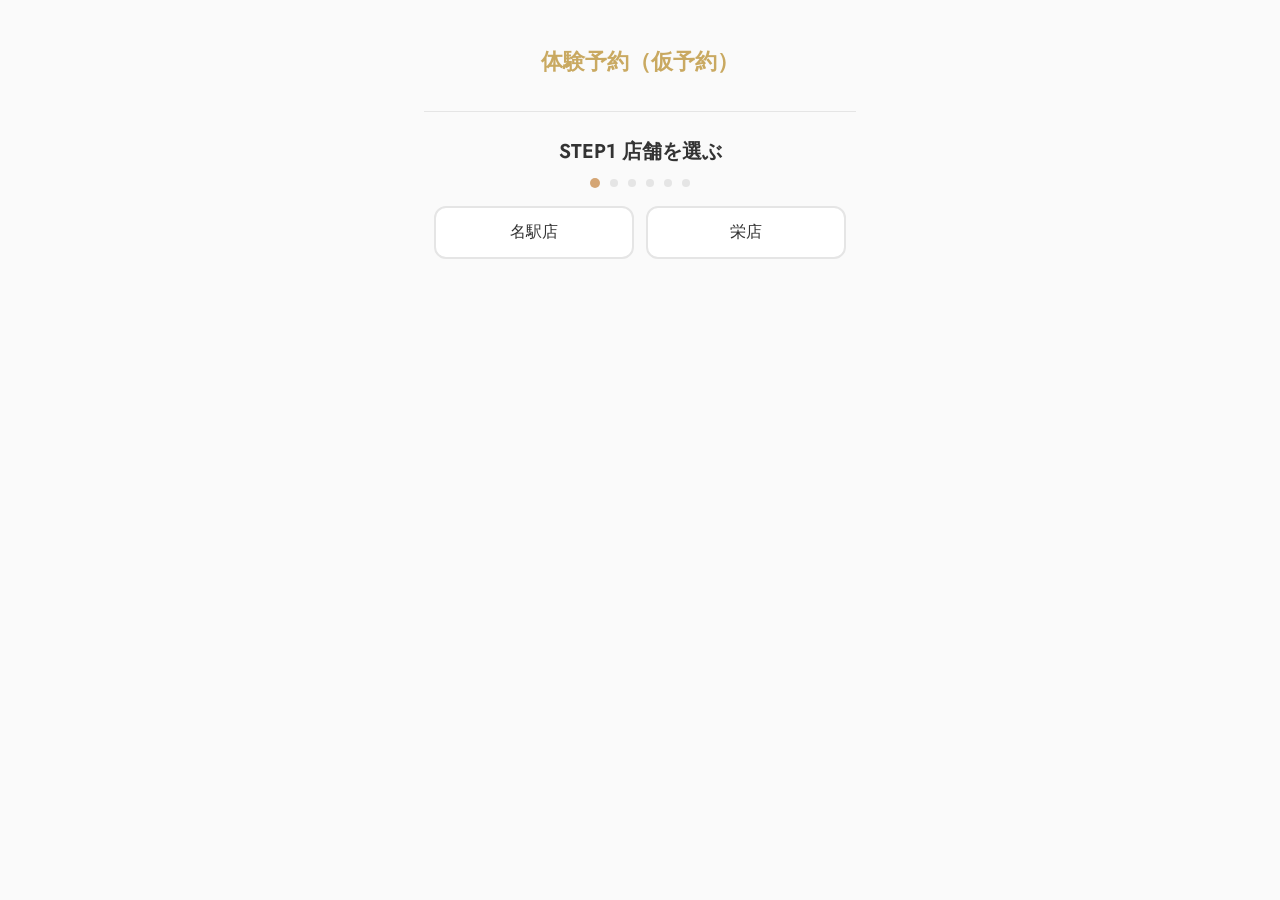
<file: sola_LP_v2/reservation-demo/index.html>
<!DOCTYPE html>
<html lang="ja">
<head>
  <meta charset="UTF-8">
  <meta name="viewport" content="width=device-width, initial-scale=1">
  <title>体験予約（仮）｜岩盤ホットヨガスタジオ ソラ</title>
  <link rel="preconnect" href="https://fonts.googleapis.com">
  <link rel="preconnect" href="https://fonts.gstatic.com" crossorigin>
  <link href="https://fonts.googleapis.com/css2?family=Jost:wght@400;500;600;700&family=Zen+Maru+Gothic:wght@500&display=swap" rel="stylesheet">
  <link rel="stylesheet" href="reservation-demo.css">
</head>
<body class="rv-body">
  <div class="rv-wrap">
    <header class="rv-header">
      <h1 class="rv-header-title">体験予約（仮予約）</h1>
    </header>

    <main class="rv-main">
      <!-- STEP1 店舗選択 -->
      <section class="rv-step is-current" data-step="1" id="rv-step-1">
        <h2 class="rv-step-title">STEP1 店舗を選ぶ</h2>
        <div class="rv-options rv-store-options" id="rv-store-options" role="group" aria-label="店舗選択">
          <!-- JSで挿入: 名駅店 / 栄店 -->
        </div>
      </section>

      <!-- STEP2 日付選択（直近14日） -->
      <section class="rv-step" data-step="2" id="rv-step-2">
        <h2 class="rv-step-title">STEP2 日付を選ぶ</h2>
        <p class="rv-step-sub rv-step-sub--muted">今日から2週間以内の来店希望日をお選びください</p>
        <div class="rv-options rv-date-options rv-day-options" id="rv-date-options" role="group" aria-label="日付選択">
          <!-- JSで挿入 -->
        </div>
        <div class="rv-step-actions">
          <button type="button" class="rv-btn rv-btn-back" id="rv-back-2">戻る</button>
          <button type="button" class="rv-btn rv-btn-next" id="rv-next-2" disabled>次へ</button>
        </div>
      </section>

      <!-- STEP3 レッスン選択 -->
      <section class="rv-step" data-step="3" id="rv-step-3">
        <h2 class="rv-step-title">STEP3 レッスンを選ぶ</h2>
        <p class="rv-step-sub" id="rv-lesson-step-sub"></p>
        <div class="rv-lesson-list" id="rv-lesson-list" role="group" aria-label="レッスン選択">
          <!-- JSで挿入 -->
        </div>
        <div class="rv-step-actions">
          <button type="button" class="rv-btn rv-btn-back" id="rv-back-3">戻る</button>
          <button type="button" class="rv-btn rv-btn-next" id="rv-next-3" disabled>次へ</button>
        </div>
      </section>

      <!-- STEP4 名前 -->
      <section class="rv-step" data-step="4" id="rv-step-4">
        <h2 class="rv-step-title">STEP4 お名前</h2>
        <form class="rv-form" id="rv-form-name">
          <label class="rv-label" for="rv-input-name">お名前（必須）</label>
          <input type="text" class="rv-input" id="rv-input-name" name="name" placeholder="山田 花子" required autocomplete="name">
        </form>
        <div class="rv-step-actions">
          <button type="button" class="rv-btn rv-btn-back" id="rv-back-4">戻る</button>
          <button type="button" class="rv-btn rv-btn-next" id="rv-next-4">次へ</button>
        </div>
      </section>

      <!-- STEP5 電話番号 -->
      <section class="rv-step" data-step="5" id="rv-step-5">
        <h2 class="rv-step-title">STEP5 電話番号</h2>
        <form class="rv-form" id="rv-form-tel">
          <label class="rv-label" for="rv-input-tel">電話番号（必須）</label>
          <input type="tel" class="rv-input" id="rv-input-tel" name="tel" placeholder="090-1234-5678" required autocomplete="tel">
        </form>
        <div class="rv-step-actions">
          <button type="button" class="rv-btn rv-btn-back" id="rv-back-5">戻る</button>
          <button type="button" class="rv-btn rv-btn-primary" id="rv-submit">次へ</button>
        </div>
      </section>

      <!-- STEP6 LINE送信前の最終確認 -->
      <section class="rv-step" data-step="6" id="rv-step-6">
        <h2 class="rv-step-title">まだ仮予約は完了していません</h2>
        <div class="rv-complete-message">
          <p>
            LINEボタンを押すと、ご予約内容が<br>
            チャットに自動入力されます。
          </p>
          <p>
            内容をご確認のうえ、<br>
            送信してください。
          </p>
          <p>
            仮予約リクエストが送信されます。
          </p>
          <p class="rv-note">※まだ予約は完了していません</p>
          <p>スタッフがご予約内容を確認のうえ、空き状況を確認後、予約確定のご連絡をいたします。</p>
        </div>
        <div class="rv-summary" id="rv-summary"></div>
        <div class="rv-step-actions rv-step-actions--column">
          <a href="#" class="rv-btn rv-btn-line" id="rv-line-link" target="_blank" rel="noopener noreferrer">LINEで仮予約を完了する</a>
          <a href="#" class="rv-line-sub-link" id="rv-line-friend-sub" target="_blank" rel="noopener noreferrer">友だち追加がまだの方はこちら</a>
        </div>
        <p class="rv-footer-lp"><a href="../index.html" class="rv-footer-lp-link">LPに戻る</a></p>
      </section>
    </main>
  </div>

  <script src="reservation-data.js"></script>
  <script src="reservation-demo.js"></script>
</body>
</html>
</file>
<file: sola_LP_v2/reservation-demo/reservation-demo.css>
/**
 * 予約デモ PoC 用スタイル（rv- プレフィックスのみ・既存クラスは一切上書きしない）
 * 既存LPのトーンに合わせた変数を当ファイル内で定義
 */
:root {
  --rv-color-primary: #d4a574;
  --rv-color-primary-dark: #b88752;
  --rv-color-gold: #c9a961;
  --rv-color-text: #333;
  --rv-color-text-muted: #666;
  --rv-color-bg: #fff;
  --rv-color-border: #e5e5e5;
  --rv-color-text-inverse: #fff;
  --rv-font-en: 'Jost', sans-serif;
  --rv-font-hand: 'Zen Maru Gothic', sans-serif;
}

.rv-body {
  margin: 0;
  font-family: "Helvetica Neue", Arial, "Hiragino Kaku Gothic ProN", "Hiragino Sans", Meiryo, sans-serif;
  color: var(--rv-color-text);
  background-color: #fafafa;
  line-height: 1.6;
}

.rv-wrap {
  max-width: 480px;
  margin: 0 auto;
  min-height: 100vh;
  display: flex;
  flex-direction: column;
  padding: 16px;
  box-sizing: border-box;
}

.rv-header {
  padding: 20px 0 24px;
  border-bottom: 1px solid var(--rv-color-border);
  margin-bottom: 24px;
  text-align: center;
}

.rv-header-title {
  margin: 0 0 8px;
  font-size: 20px;
  font-weight: 600;
  font-family: var(--rv-font-en);
  color: var(--rv-color-gold);
}

.rv-header-lead {
  margin: 0;
  font-size: 13px;
  color: var(--rv-color-text-muted);
}

.rv-main {
  flex: 1;
}

/* ステップ：表示は .is-current のときのみ */
.rv-step {
  display: none;
  padding: 0 0 32px;
}

.rv-step.is-current {
  display: block;
}

.rv-step-title {
  margin: 0 0 10px;
  font-size: 18px;
  font-weight: 600;
  font-family: var(--rv-font-en);
  color: var(--rv-color-text);
  text-align: center;
}

.rv-progress {
  display: flex;
  justify-content: center;
  align-items: center;
  gap: 10px;
  margin: 0 0 18px;
}

.rv-dot {
  width: 8px;
  height: 8px;
  border-radius: 50%;
  background: var(--rv-color-border);
  flex-shrink: 0;
}

.rv-dot.is-active {
  width: 10px;
  height: 10px;
  background: var(--rv-color-primary);
}

.rv-step-sub {
  margin: 0 0 12px;
  font-size: 14px;
  color: var(--rv-color-text-muted);
  text-align: center;
}

.rv-step-sub--muted {
  margin-top: -8px;
  margin-bottom: 16px;
  font-size: 13px;
}

/* 選択肢エリア（店舗・曜日） */
.rv-options {
  display: flex;
  flex-wrap: wrap;
  gap: 12px;
  margin-bottom: 24px;
  justify-content: center;
}

.rv-day-options {
  display: flex;
  flex-wrap: wrap;
  justify-content: center;
  gap: 8px;
}

.rv-date-options {
  margin-left: auto;
  margin-right: auto;
}

.rv-option-btn--date {
  width: auto;
  min-width: 6.5em;
  max-width: none;
  flex: 0 0 auto;
  padding: 12px 14px;
  font-size: 15px;
}

.rv-option-btn {
  display: block;
  width: 100%;
  max-width: 220px;
  padding: 14px 20px;
  font-size: 16px;
  font-weight: 500;
  color: var(--rv-color-text);
  background: var(--rv-color-bg);
  border: 2px solid var(--rv-color-border);
  border-radius: 12px;
  cursor: pointer;
  transition: border-color 0.2s, background 0.2s;
  box-sizing: border-box;
  text-align: center;
}

.rv-option-btn:hover {
  border-color: var(--rv-color-primary);
  background: #fefaf6;
}

.rv-option-btn.is-selected {
  border-color: var(--rv-color-primary);
  background: #fefaf6;
  color: var(--rv-color-primary-dark);
}

.rv-option-btn.is-disabled {
  opacity: 0.4;
  cursor: not-allowed;
}

.rv-option-btn.is-disabled:hover {
  border-color: var(--rv-color-border);
  background: var(--rv-color-bg);
}

/* レッスン一覧 */
.rv-lesson-list {
  display: flex;
  flex-direction: column;
  gap: 10px;
  margin-bottom: 24px;
}

.rv-lesson-btn {
  display: block;
  width: 100%;
  padding: 14px 16px;
  font-size: 15px;
  text-align: left;
  color: var(--rv-color-text);
  background: var(--rv-color-bg);
  border: 2px solid var(--rv-color-border);
  border-radius: 12px;
  cursor: pointer;
  transition: border-color 0.2s, background 0.2s;
  box-sizing: border-box;
}

.rv-lesson-btn:hover {
  border-color: var(--rv-color-primary);
  background: #fefaf6;
}

.rv-lesson-btn.is-selected {
  border-color: var(--rv-color-primary);
  background: #fefaf6;
  color: var(--rv-color-primary-dark);
}

.rv-lesson-btn .rv-lesson-time {
  display: inline-block;
  min-width: 4em;
  font-weight: 600;
  margin-right: 8px;
}

/* フォーム */
.rv-form {
  margin-bottom: 24px;
}

.rv-label {
  display: block;
  margin-bottom: 6px;
  font-size: 14px;
  font-weight: 500;
  color: var(--rv-color-text);
}

.rv-input {
  width: 100%;
  padding: 12px 14px;
  font-size: 16px;
  border: 1px solid var(--rv-color-border);
  border-radius: 8px;
  box-sizing: border-box;
}

.rv-input::placeholder {
  color: #aaa;
}

.rv-input:focus {
  outline: none;
  border-color: var(--rv-color-primary);
}

/* ボタン */
.rv-step-actions {
  display: flex;
  gap: 12px;
  flex-wrap: wrap;
  margin-top: 8px;
  justify-content: center;
}

.rv-step-actions--column {
  flex-direction: column;
  align-items: center;
}

/* テキスト系ボタン：LP header .reservation-button に準拠 */
.rv-btn {
  display: inline-flex;
  align-items: center;
  justify-content: center;
  min-height: 54px;
  padding: 0 40px;
  font-size: 18px;
  font-weight: 400;
  letter-spacing: 0.15em;
  line-height: 1;
  text-align: center;
  text-decoration: none;
  border-radius: 100px;
  cursor: pointer;
  transition: transform 0.3s ease, box-shadow 0.3s ease, filter 0.3s ease, background-color 0.3s ease, border-color 0.3s ease, color 0.3s ease;
  -webkit-tap-highlight-color: transparent;
  box-sizing: border-box;
  font-family: inherit;
  white-space: nowrap;
}

.rv-btn:active:not(:disabled) {
  transform: scale(0.98);
  box-shadow: none;
}

.rv-btn:disabled {
  opacity: 0.5;
  cursor: not-allowed;
}

/* 戻る：LP ご予約ボタン（アウトライン） */
.rv-btn-back {
  background: var(--rv-color-bg);
  color: var(--rv-color-primary);
  border: 1px solid var(--rv-color-primary);
}

.rv-btn-back:hover:not(:disabled) {
  background-color: var(--rv-color-primary);
  color: var(--rv-color-text-inverse);
  transform: translateY(-2px);
  box-shadow: 0 10px 25px rgba(212, 165, 116, 0.2);
}

.rv-btn-back:active:not(:disabled) {
  transform: scale(0.98);
}

/* 次へ・送信前進む：塗りつぶしゴールド（LPトーン） */
.rv-btn-next,
.rv-btn-primary {
  border: 1px solid var(--rv-color-primary);
  background-color: var(--rv-color-primary);
  color: var(--rv-color-text-inverse);
  font-weight: 600;
  letter-spacing: 0.08em;
}

.rv-btn-next:hover:not(:disabled),
.rv-btn-primary:hover:not(:disabled) {
  filter: brightness(1.05);
  transform: translateY(-2px);
  box-shadow: 0 10px 25px rgba(212, 165, 116, 0.25);
}

.rv-btn-next:active:not(:disabled),
.rv-btn-primary:active:not(:disabled) {
  transform: scale(0.98);
}

.rv-line-cta {
  text-align: center;
  font-size: 14px;
  font-weight: 600;
  margin: 16px 0 8px;
  color: #333;
}

/* LINE CTA：LP .custom-rich-btn に準拠 */
.rv-btn-line {
  display: flex !important;
  flex-direction: column;
  align-items: center;
  justify-content: center;
  width: 100%;
  max-width: 376px;
  min-height: 80px;
  padding: 15px 52px !important;
  margin: 0 auto;
  font-size: 21px;
  font-weight: bold;
  letter-spacing: 0.05em;
  line-height: 1.2;
  white-space: normal;
  text-align: center;
  color: #fff !important;
  text-decoration: none !important;
  border: none;
  border-radius: 100px;
  border-bottom: 5px solid #007700;
  background: linear-gradient(180deg, #00c300 0%, #009900 100%);
  box-shadow: 0 8px 20px rgba(0, 0, 0, 0.3);
}

.rv-btn-line:hover {
  filter: brightness(1.05);
  box-shadow: 0 10px 25px rgba(0, 0, 0, 0.25);
}

.rv-btn-line:active:not(:disabled) {
  transform: scale(0.98);
  filter: brightness(0.98);
}

@media (min-width: 769px) {
  .rv-btn-line {
    max-width: 450px;
    padding: 12px 40px !important;
    font-size: 18px;
    min-height: 72px;
  }
}

/* STEP6 説明（LINE送信前） */
.rv-complete-message {
  margin-bottom: 20px;
  padding: 16px;
  background: #f5f5f5;
  border-radius: 12px;
  font-size: 14px;
  color: var(--rv-color-text);
  line-height: 1.7;
  text-align: center;
}

.rv-complete-message p {
  line-height: 1.8;
  text-align: center;
  max-width: 320px;
  margin: 0 auto 14px;
}

.rv-complete-message p:last-child {
  margin-bottom: 0;
}

.rv-complete-message .rv-note {
  max-width: 300px;
  margin: 16px auto;
  line-height: 1.7;
  text-align: center;
  font-weight: 600;
  padding: 12px 14px;
  color: var(--rv-color-text);
  background: #f0ebe3;
  border-radius: 8px;
  border-left: 3px solid var(--rv-color-primary);
  box-sizing: border-box;
}

.rv-summary {
  margin-bottom: 24px;
  padding: 16px;
  background: var(--rv-color-bg);
  border: 1px solid var(--rv-color-border);
  border-radius: 12px;
  font-size: 14px;
  line-height: 1.8;
}

.rv-summary dl {
  margin: 0;
  display: grid;
  gap: 6px 12px;
}

.rv-summary dt {
  margin: 0;
  font-weight: 600;
  color: var(--rv-color-text-muted);
  grid-column: 1;
}

.rv-summary dd {
  margin: 0;
  grid-column: 2;
}

.rv-line-sub-link {
  display: block;
  margin-top: 14px;
  font-size: 13px;
  color: var(--rv-color-text-muted);
  text-align: center;
  text-decoration: underline;
}

.rv-line-sub-link:hover {
  color: var(--rv-color-primary);
}

.rv-footer-lp {
  margin: 28px 0 0;
  padding: 0;
  text-align: center;
}

.rv-footer-lp-link {
  font-size: 12px;
  color: #aaa;
  text-decoration: underline;
}

.rv-footer-lp-link:hover {
  color: var(--rv-color-text-muted);
}

@media (min-width: 769px) {
  .rv-wrap {
    padding: 24px;
  }
  .rv-header-title {
    font-size: 22px;
  }
  .rv-step-title {
    font-size: 20px;
  }
  .rv-option-btn {
    max-width: 200px;
  }
}
</file>
